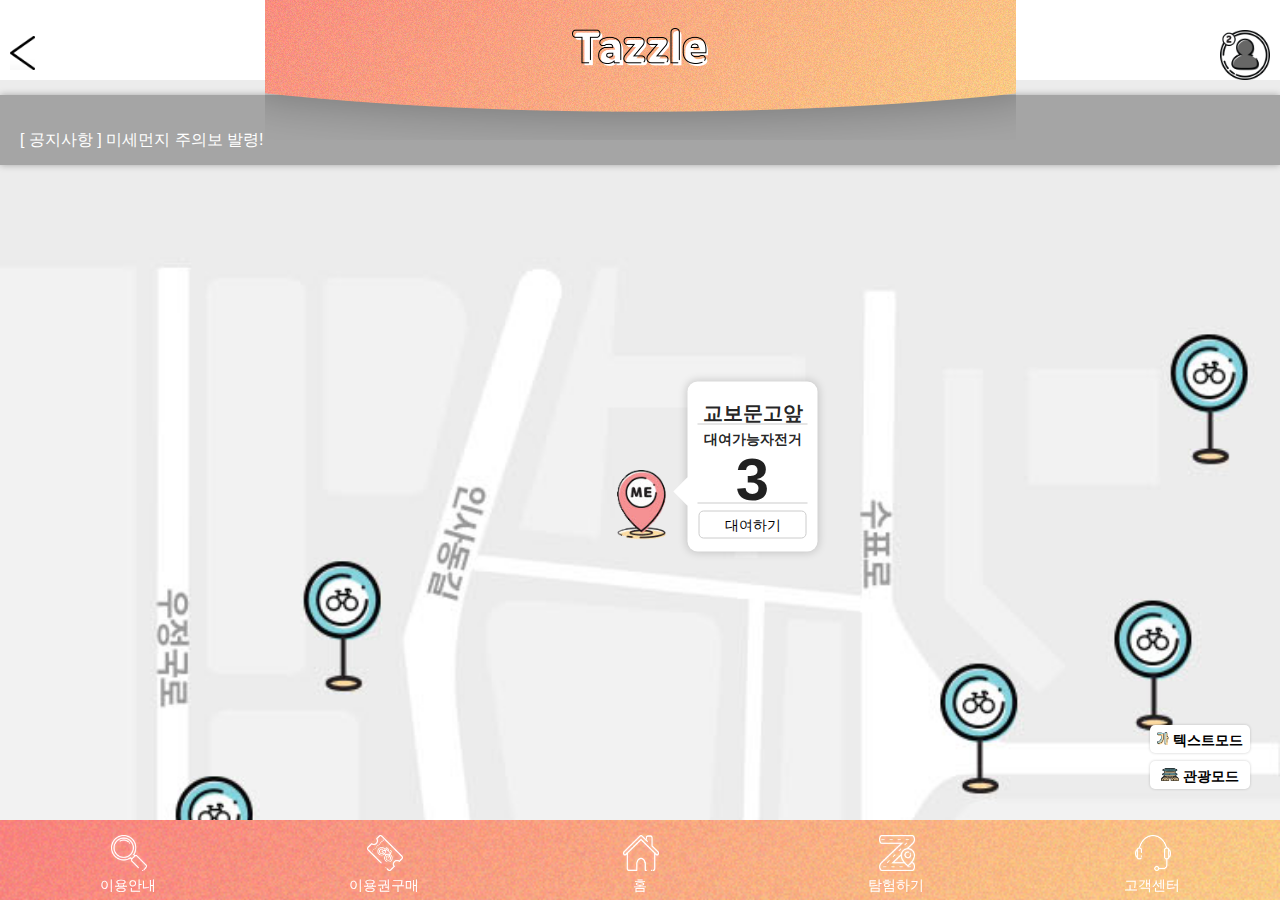
<file: index.html>
<!DOCTYPE html>
<html lang="ko">
<head>
  <meta charset="UTF-8">
  <meta name="viewport" content="width=device-width, initial-scale=1.0">
  <meta name="mobile-web-app-capable" content="yes">
  <meta name="apple-mobile-web-app-capable" content="yes">
  <meta http-equiv="X-UA-Compatible" content="ie=edge">
  <title>Tazzle</title>

  <!-- Material Icons CSS -->
  <link href="https://fonts.googleapis.com/icon?family=Material+Icons" rel="stylesheet">

  <!-- Material CSS -->
  <link rel="stylesheet" href="css/materialize.min.css">

  <!-- My CSS -->
  <link rel="stylesheet" href="css/main.css">

  <!-- Mainfest JSON -->
  <link rel="manifest" href="manifest.json">


</head>
<body id="page-main">
  
  <!-- 상단 컨텐츠 영역 시작 -->
  <div id="header">
     <!-- 상단 네비게이션 시작 -->    
     <nav id="navi">
      <div class="container">  
        
        <!-- App Logo -->
        <h1 class="center-align">
          <a href="index.html">
            <img src="images/topbar/name.png" alt="brandlogo">
          </a>
        </h1>
  
        <!-- Next & Prev -->
        <a href="#" id="prev-btn"><img src="images/topbar/goback.png" alt="return"></a>
  
        <a href="#" id="mypage-btn"><img src="images/topbar/mypage.png" alt="mypage"></a>
  
      </div>
    </nav> 
    
    <!--티켓 영역 시작 -->
    <div id="ticket-box">
      <h3 class="center-align">이용권 구매</h3>
  
      <ul>    
        <li>
          <a class="waves-effect waves-light btn white black-text">
            <h4>일일권</h4>
            <span></span>
            <p>1시간권, 2시간권 선택이 가능합니다.</p> 
          </a>
        </li>
        <li>
          <a class="waves-effect waves-light btn white black-text">
            <h4>정기권</h4>
            <span></span>
            <p>7일, 30일, 365일 선택이 가능합니다.</p>
          </a>
        </li>
        <li>
          <a class="waves-effect waves-light btn white black-text">
            <h4>단체권</h4>
            <span></span>
            <p>최대 4인까지 이용이 가능합니다.</p>
          </a>
        </li>
      </ul>
    </div>
  </div>



  <!-- 컨텐츠 영역 시작 -->
  <div class="container" id="contents">
    
    <div class="map"></div>
    
    <div class="notice">
      [ 공지사항 ] 미세먼지 주의보 발령!
    </div>

    <div class="pointer-box">
      <img src="images/here1.png" alt="현위치이미지">
      <div>
        <h4 class="center-align" >교보문고앞<br></h4>
        <div class="rentalbox center-align">
          <strong>대여가능자전거<br><span>3</span></strong>
        </div>
        <button>대여하기</button>
      </div>
    </div>
      
    <div class="btn-group">
      <a href="#"><img src="images/text.png" alt="텍스트모드아이콘"> 텍스트모드</a>
      <a href="#"><img src="images/tourism.png" alt="관광모드아이콘"> 관광모드</a>
    </div>

  </div>





  <!-- 하단 컨텐츠 영역 시작 -->
  <footer class="page-footer" id="footer">
    <ul class="clearfix">
      <li><a href="pages/howtouse.html"><span>1</span></a> <strong>이용안내</strong></li>
      <li><a href="#"><span>2</span></a> <strong>이용권구매</strong></li>
      <li><a href="index.html"><span>3</span></a> <strong>홈</strong></li>
      <li><a href="pages/road.html"><span>4</span></a> <strong>탐험하기</strong></li>
      <li><a href="#"><span>5</span></a> <strong>고객센터</strong></li>
    </ul>
  </footer>





  <!-- jQuery JS -->
  <script src='http://code.jquery.com/jquery-1.9.1.min.js'></script>

  <!-- Material CSS -->
  <script src="js/materialize.min.js"></script>
  
  <!-- My JS -->  
  <script src="js/app.js"></script>
  <script src="js/main.js"></script>

</body>
</html>
</file>
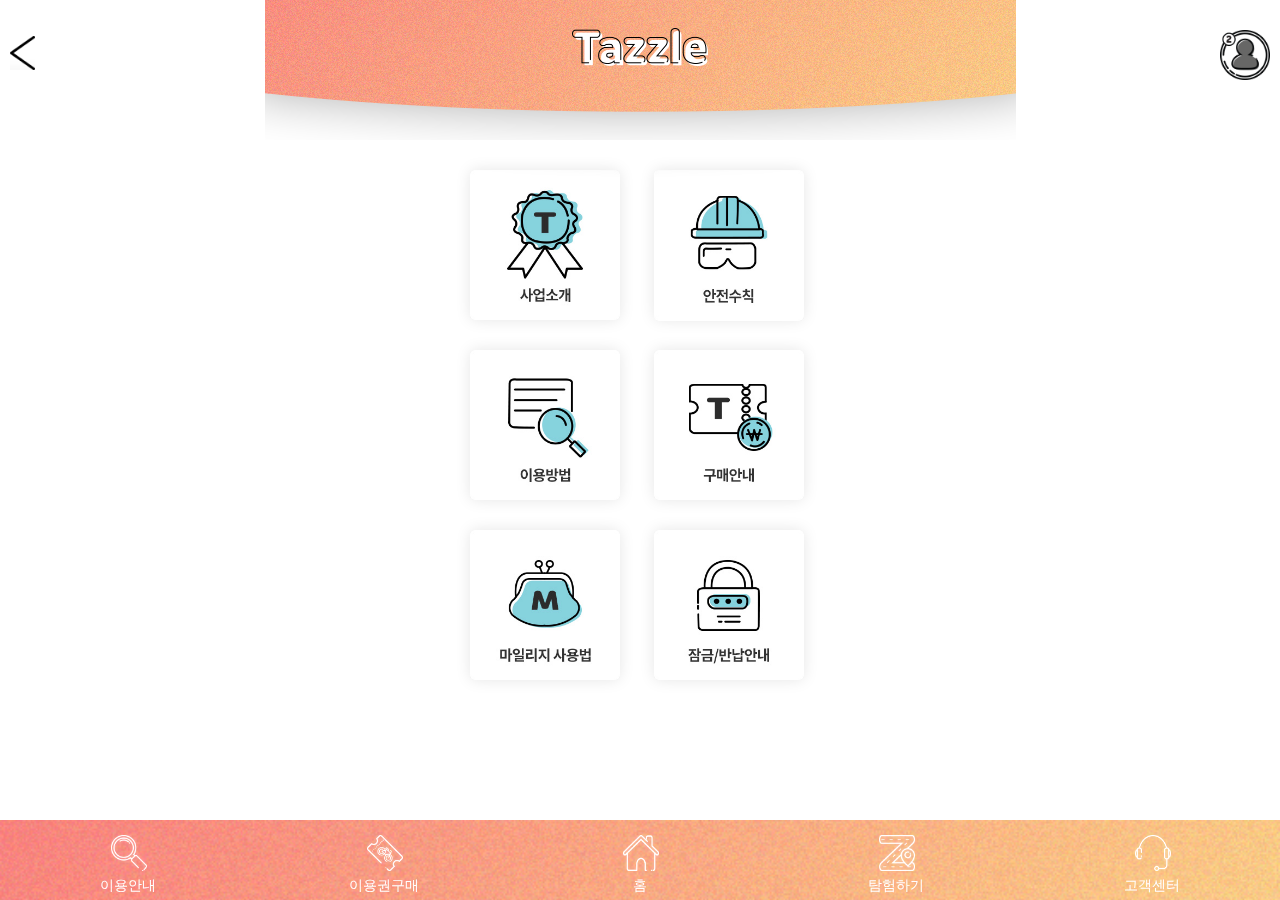
<file: pages/howtouse.html>
<!DOCTYPE html>
<html lang="ko">
<head>
  <meta charset="UTF-8">
  <meta name="viewport" content="width=device-width, initial-scale=1.0">
  <meta name="mobile-web-app-capable" content="yes">
  <meta name="apple-mobile-web-app-capable" content="yes">
  <meta http-equiv="X-UA-Compatible" content="ie=edge">
  <title>Tazzle</title>

  <!-- Material Icons CSS -->
  <link href="https://fonts.googleapis.com/icon?family=Material+Icons" rel="stylesheet">

  <!-- Material CSS -->
  <link rel="stylesheet" href="../css/materialize.min.css">

  <!-- My CSS -->
  <link rel="stylesheet" href="../css/main.css">

  <!-- Mainfest JSON -->
  <link rel="manifest" href="../manifest.json">

</head>
<body id="page-howtouse">   <!-- 수정 -->
  
  <!-- 상단 컨텐츠 영역 시작 -->
  <div id="header">
     <!-- 상단 네비게이션 시작 -->    
     <nav id="navi">
      <div class="container">  
        
        <!-- App Logo -->
        <h1 class="center-align">
          <a href="/index.html">
            <img src="../images/topbar/name.png" alt="brandlogo">
          </a>
        </h1>
  
        <!-- Next & Prev -->
        <a href="#" id="prev-btn"><img src="../images/topbar/goback.png" alt="return"></a>
  
        <a href="#" id="mypage-btn"><img src="../images/topbar/mypage.png" alt="mypage"></a>
  
      </div>
    </nav> 
    
    <!--티켓 영역 시작 -->
    <div id="ticket-box">
      <h3 class="center-align">이용권 구매</h3>
  
      <ul>    
        <li>
          <a class="waves-effect waves-light btn white black-text">
            <h4>일일권</h4>
            <span></span>
            <p>1시간권, 2시간권 선택이 가능합니다.</p> 
          </a>
        </li>
        <li>
          <a class="waves-effect waves-light btn white black-text">
            <h4>정기권</h4>
            <span></span>
            <p>7일, 30일, 365일 선택이 가능합니다.</p>
          </a>
        </li>
        <li>
          <a class="waves-effect waves-light btn white black-text">
            <h4>단체권</h4>
            <span></span>
            <p>최대 4인까지 이용이 가능합니다.</p>
          </a>
        </li>
      </ul>
    </div>
  </div>




  <!-- 컨텐츠 영역 시작 -->
 <div id="contents">  <!-- 수정 -->

      <ul>
        <li>
          <a href="#"><img src="../images/howtouse/icon1.jpg" alt="아이콘1"></a>
         </li>
        <li>
          <a href="#"><img src="../images/howtouse/icon2.jpg" alt="아이콘2"></a>
         </li>
        <li>
          <a href="#"><img src="../images/howtouse/icon3.jpg" alt="아이콘3"></a>
         </li>
        <li>
          <a href="#"><img src="../images/howtouse/icon4.jpg" alt="아이콘4"></a>
         </li>
        <li>
          <a href="#"><img src="../images/howtouse/icon5.jpg" alt="아이콘5"></a>
         </li>
        <li>
          <a href="#"><img src="../images/howtouse/icon6.jpg" alt="아이콘6"></a>
         </li>
      </ul>
   
     </div>




  <!-- 하단 컨텐츠 영역 시작 -->
  <footer class="page-footer" id="footer">
    <ul class="clearfix">
      <li><a href="howtouse.html"><span>1</span></a> <strong>이용안내</strong></li>
      <li><a href="#"><span>2</span></a> <strong>이용권구매</strong></li>
      <li><a href="../index.html"><span>3</span></a> <strong>홈</strong></li>
      <li><a href="road.html"><span>4</span></a> <strong>탐험하기</strong></li>
      <li><a href="#"><span>5</span></a> <strong>고객센터</strong></li>
    </ul>
  </footer>





  <!-- jQuery JS -->
  <script src='http://code.jquery.com/jquery-1.9.1.min.js'></script>

  <!-- Material CSS -->
  <script src="../js/materialize.min.js"></script>
  
  <!-- My JS -->  
  <script src="../js/app.js"></script>
  <script src="../js/main.js"></script>

</body>
</html>
</file>
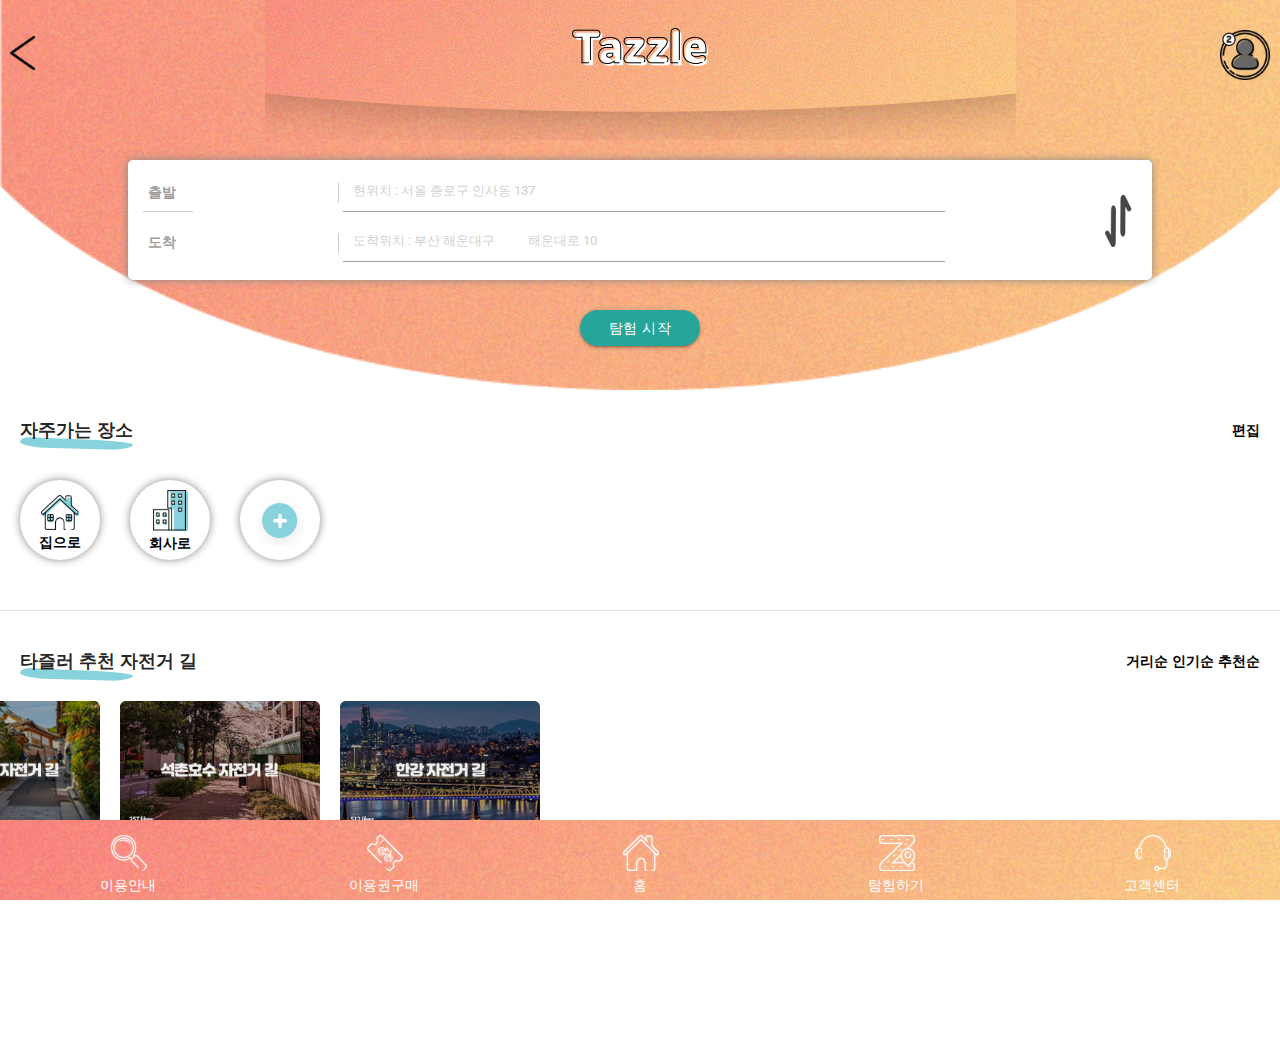
<file: pages/road.html>
<!DOCTYPE html>
<html lang="ko">
<head>
  <meta charset="UTF-8">
  <meta name="viewport" content="width=device-width, initial-scale=1.0">
  <meta name="mobile-web-app-capable" content="yes">
  <meta name="apple-mobile-web-app-capable" content="yes">
  <meta http-equiv="X-UA-Compatible" content="ie=edge">
  <title>Tazzle</title>

  <!-- Material Icons CSS -->
  <link href="https://fonts.googleapis.com/icon?family=Material+Icons" rel="stylesheet">

  <!-- Material CSS -->
  <link rel="stylesheet" href="../css/materialize.min.css">

  <!-- My CSS -->
  <link rel="stylesheet" href="../css/main.css">

  <!-- Mainfest JSON -->
  <link rel="manifest" href="../manifest.json">

</head>
<body id="page-road"> <!-- 수정 -->
  
  <!-- 상단 컨텐츠 영역 시작 -->
  <div id="header">
     <!-- 상단 네비게이션 시작 -->    
     <nav id="navi">
      <div class="container">  
        
        <!-- App Logo -->
        <h1 class="center-align">
          <a href="../index.html">
            <img src="../images/topbar/name.png" alt="brandlogo">
          </a>
        </h1>
  
        <!-- Next & Prev -->
        <a href="#" id="prev-btn"><img src="../images/topbar/goback.png" alt="return"></a>
  
        <a href="#" id="mypage-btn"><img src="../images/topbar/mypage.png" alt="mypage"></a>
  
      </div>
    </nav> 
    
    <!--티켓 영역 시작 -->
    <div id="ticket-box">
      <h3 class="center-align">이용권 구매</h3>
  
      <ul>    
        <li>
          <a class="waves-effect waves-light btn white black-text">
            <h4>일일권</h4>
            <span></span>
            <p>1시간권, 2시간권 선택이 가능합니다.</p> 
          </a>
        </li>
        <li>
          <a class="waves-effect waves-light btn white black-text">
            <h4>정기권</h4>
            <span></span>
            <p>7일, 30일, 365일 선택이 가능합니다.</p>
          </a>
        </li>
        <li>
          <a class="waves-effect waves-light btn white black-text">
            <h4>단체권</h4>
            <span></span>
            <p>최대 4인까지 이용이 가능합니다.</p>
          </a>
        </li>
      </ul>
    </div>
  </div>


  <!-- 수정 시작 -->

  <!-- 컨텐츠 영역 시작 -->  
  <div id="contents">  

    <div class="search">

      <div class="search-form">
        <div class="form-group">
          <label for="">출발</label>
          <input type="text" name="" id="add-start" placeholder="현위치 : 서울 종로구 인사동 137">
        </div>

        <div class="form-group">
          <label for="">도착</label>
          <input type="text" name="" id="add-end" placeholder="도착위치 : 부산 해운대구 
          해운대로 10">
        </div>

        <a href="#" id="switch-btn"><img src="../images/arrow.png" alt="화살표이미지" class="right"></a>        
      </div>

      <p><a class="btn" id="search-btn">탐험 시작</a></p>
    </div>



    <div class="place">
      <h4>자주가는 장소 <span class="right"><a href="#">편집</a></span></h4> <!-- 수정 -->
      
      <ul class="clearfix">
        <li>
          <a href="#"><img src="../images/homeicon.png" alt="집으로"><br>집으로</a>
        </li>
        <li>
          <a href="#"><img src="../images/officeicon.png" alt="회사로">
            <br>회사로</a>
        </li>
        <li>
          <a href="#"><img src="../images/plusbtn.png" alt="추가버튼"></a>
        </li>
      </ul>

    </div>

    <div class="divider"></div>


    <div class="route">
      <h4>타즐러 추천 자전거 길 
        <span class="right"><a href="#">거리순</a> <a href="#">인기순</a> <a href="#">추천순</a></span> <!-- 수정 -->
      </h4>            

      <div class="road-gallery clearfix">
        <div class="box1">
          <a href="#"><img src="../images/bikeroad1.png" alt="한옥마을 자전거 길"></a>
        </div>
  
        <div class="box2">
          <a href="#"><img src="../images/bikeroad2.png" alt="석촌호수 자전거 길"></a>
        </div>
  
        <div class="box3">
          <a href="#"><img src="../images/bikeroad3.png" alt="한강 자전거 길"></a>
        </div>
      </div>
    </div>

  </div>

  <!-- 수정 끝 -->


 <!-- 하단 컨텐츠 영역 시작 -->
 <footer class="page-footer" id="footer">
  <ul class="clearfix">
    <li><a href="howtouse.html"><span>1</span></a> <strong>이용안내</strong></li>
    <li><a href="#"><span>2</span></a> <strong>이용권구매</strong></li>
    <li><a href="../index.html"><span>3</span></a> <strong>홈</strong></li>
    <li><a href="road.html"><span>4</span></a> <strong>탐험하기</strong></li>
    <li><a href="#"><span>5</span></a> <strong>고객센터</strong></li>
  </ul>
</footer>



  <!-- jQuery JS -->
  <script src='http://code.jquery.com/jquery-1.9.1.min.js'></script>

  <!-- Material CSS -->
  <script src="../js/materialize.min.js"></script>
  
  <!-- My JS -->  
  <script src="../js/app.js"></script>
  <script src="../js/main.js"></script>

</body>
</html>
</file>
<file: css/main.css>
@charset "utf-8";

@import url(reset.css);


/* ******************* 공통영역 선언 시작 ****************** */

h1, h2, h3, h4, h5, h6{ margin: 0;}


/* ***************************** 상단 영역 시작 ***************************** */
#header{
  width: 100%; height: 140px; position: fixed; left: 0; top: 0;
  z-index: 9999;
}

/* 상단 네비게이션 영역 */
#navi{
  /* width: 100%; height: 120%; */
  width: 100%; height: 100%; /* 수정 */  
  background: transparent url(../images/topbar/topbackground.png) no-repeat 50% -70px !important;
  background-size: cover;
  box-shadow: none;
  position: relative; 
  z-index: 10000;
}
#navi .container{ height: 100%; }  /* 수정 */
#navi h1{ padding-top: 28px; }  /* 수정 */
#navi h1 a{display: inline-block;}
#navi h1 a img{width: 50%;}

#navi #prev-btn{ width: 25px; height: 34px; position: absolute; left: 10px; top: 33px; }  /* 수정 */
#navi #prev-btn img{width: 100%;}

#navi #mypage-btn{ width: 50px; height: 50px; position: absolute; right: 10px; top: 30px;}
#navi #mypage-btn img{width: 100%;}

/* **** 이용권 구매 Start  ***** */
#header #ticket-box{
  width: 100%; height: 85vh; text-align: center;
  padding-top: 100px;
  background: url(../images/background-img.png) no-repeat 50% 100%;
  background-size: cover;
  position: absolute; left: 0; top: -750px;  /* 수정 */
  z-index: 10;

  -webkit-transition: all ease 0.8s;
  -moz-transition: all ease 0.8s;
  -o-transition: all ease 0.8s;
  transition: all ease 0.8s;
}
#header #ticket-box h3{
  width: 100%; height: 70px;
  font: bold 2.2rem/70px 'Roboto', sans-serif;
  margin-bottom: 10px; /* 수정 */
  position: relative; margin-top: 4vh; /* 수정 */
}
#header #ticket-box h3::after{
  content:''; display: block; 
  width: 70%; height: 1px; background-color: rgba(0, 0, 0, 0.5);
  position: absolute; left: 50%; bottom: 10px;
  margin-left: -35%;
}
#header #ticket-box ul{padding: 0; margin: 0; width: 88%; margin: auto;}
#header #ticket-box li{padding-top: 15px; width: 100%; height: auto;}
#header #ticket-box li:first-child{padding: 0;}
#header #ticket-box li a{
  display: inline-block; width: 80%;height: 90px; padding-top: 10px;
  border-radius: 10px; border: 1px solid rgb(185, 185, 185);
}
#header #ticket-box li a:hover{background-color: #88d2dd !important; color: #fff !important;}


#header #ticket-box ul h4{
  height: 35px;
  font: bold 2rem/35px 'Roboto', sans-serif;
  margin: 0 0 15px; position: relative;
}
#header #ticket-box ul h4::after{
  content:''; display: block; 
  width: 96%; height: 1px; background-color: #888;
  position: absolute; left: 50%; bottom: -5px;
  margin-left: -48%;
}
#header #ticket-box ul a span{
  display: block; width: 23%; height: 1vh;
  background: #88d2dd; border-radius: 0.5vh;
  position: absolute; left: 50%; top: 40%;
  z-index: -5;
  
  -webkit-transform: translate(-50%,-50%);
  -moz-transform: translate(-50%,-50%);
  -o-transform: translate(-50%,-50%);
  transform: translate(-50%,-50%);
}
#header #ticket-box ul a:hover span{
  background: #5d8288;
}
#header #ticket-box ul p{
  /* padding-top: 5px; */
  font: 1.3rem 'Roboto', sans-serif;
}


/* 티켓 활성화 토글클래스 */
.ticket-act{
  top: 0 !important;   /* 수정 */
}


/* ***************************** 컨텐츠 영역 시작 ***************************** */
#contents{
  width: 100%;
  height: 100vh;
  position: absolute;   /* 수정 */
  left: 0;
  top: 0;
} 


/* ***************************** 하단 푸터영역 시작 ***************************** */

/* 하단 네비게이션 영역 */
#footer{
  width: 100%; height: 80px;
  position: fixed; left: 0; bottom: 0;
  background: url(../images/footer_nav.png) no-repeat top center;
  background-size: cover;
  padding: 0;
}
#footer ul{
  width: 100%; height: 80px;
  padding-top: 5px; text-align: center; 
}

#footer ul li{ 
  width: 20%; height: 100%; 
  display: block; list-style: none;
  padding-top: 0px;
  float: left;
  position: relative;
}
#footer ul li a{
  display: block; width: 60px; height: 60px; margin: auto;
  text-decoration: none; position: relative; padding-top: 0;
}
#footer ul li a span{ 
  display: block; width: 60px; height: 60px;
  color: #222;
  position: relative;
  z-index: 10;
  background:rgba(255,255,255,0) no-repeat 13px 10px;
  background-size: 60% 60%;
  text-indent: -9999px;
}

#footer ul li:nth-child(1) a span{
  background-image: url(../images/icon_before/icon_before_1.png);
}
#footer ul li:nth-child(2) a span{
  background-image: url(../images/icon_before/icon_before_2.png);
}
#footer ul li:nth-child(3) a span{
  background-image: url(../images/icon_before/icon_before_3.png);
}
#footer ul li:nth-child(4) a span{
  background-image: url(../images/icon_before/icon_before_4.png);
}
#footer ul li:nth-child(5) a span{
  background-image: url(../images/icon_before/icon_before_5.png);
}

/* 호버 */
#footer ul li:nth-child(1) a:hover span{
  background-image: url(../images/icon_after/icon_after_1.png);
}
#footer ul li:nth-child(2) a:hover span{
  background-image: url(../images/icon_after/icon_after_2.png);
}
#footer ul li:nth-child(3) a:hover span{
  background-image: url(../images/icon_after/icon_after_3.png);
}
#footer ul li:nth-child(4) a:hover span{
  background-image: url(../images/icon_after/icon_after_4.png);
}
#footer ul li:nth-child(5) a:hover span{
  background-image: url(../images/icon_after/icon_after_5.png);
}

/* 엑티브 */
#footer ul li:nth-child(1) a:active span{
  background-image: url(../images/icon_after/icon_after_1.png);
}
#footer ul li:nth-child(2) a:active span{
  background-image: url(../images/icon_after/icon_after_2.png);
}
#footer ul li:nth-child(3) a:active span{
  background-image: url(../images/icon_after/icon_after_3.png);
}
#footer ul li:nth-child(4) a:active span{
  background-image: url(../images/icon_after/icon_after_4.png);
}
#footer ul li:nth-child(5) a:active span{
  background-image: url(../images/icon_after/icon_after_5.png);
}

#footer ul li strong{
  display: inline-block;
  width: 100%; height: 20px; 
  font-weight: normal;
  text-align: center;
  position: absolute; left: 0; bottom: 5px; 
}

/* Transition Area Start */
#footer ul li a{
  -webkit-transition: all ease 0.2s;
  -moz-transition: all ease 0.2s;
  -o-transition: all ease 0.2s;
  transition: all ease 0.2s;
}
#footer ul li a span{
  -webkit-transition: all ease 0.1s;
  -moz-transition: all ease 0.1s;
  -o-transition: all ease 0.1s;
  transition: all ease 0.1s;
}

/* hover & active */
#footer ul li a:hover span{      
  border-radius: 70px;             
  background-color: rgba(255,255,255,1); 
}

#footer ul li a:hover::after{
  content:'';
  display: block;
  width: 100px; height: 50px;
  border-radius: 100px 100px 0 0;  
  position: absolute; left: -20px; top: -25px;    
  background: no-repeat top center; 
}
#footer ul li a:hover + strong{display: none;}
#footer ul li a:active span{      
  border-radius: 70px;             
  background-color: rgba(255,255,255,1); 
}
#footer ul li a:active::after{
  content:'';
  display: block;
  width: 100px; height: 50px;
  border-radius: 100px 100px 0 0;  
  position: absolute; left: -20px; top: -25px;    
  background: no-repeat top center; 
}
#footer ul li a:active + strong{display: none;}
#footer ul li:nth-child(1) a:hover::after{
  background-image: url(../images/bar_after/1.howtouse.png);
}

#footer ul li:nth-child(2) a:hover::after{
  background-image: url(../images/bar_after/2.buytheticket.png);
}

#footer ul li:nth-child(3) a:hover::after{
  background-image: url(../images/bar_after/3.home.png);
}

#footer ul li:nth-child(4) a:hover::after{
  background-image: url(../images/bar_after/4.tour.png);
}

#footer ul li:nth-child(5) a:hover::after{
  background-image: url(../images/bar_after/5.customerservice.png);
}





/* ******************* 페이지별 개별 영역 선언 시작 ****************** */


/* ******** 페이지별 개별 영역 선언 시작 ******** */

/* ******** Page-main 영역 선언 시작 ******** */

/* 홈화면 컨텐츠 */

/* Map */
#page-main #contents .map{
  width: 100%;
  height: 100%;
  background: url(../images/map2.jpg) no-repeat 50% 80px;
  background-size: cover;
  position: static;   /* 수정 */
}

#page-main #contents>div{position: absolute;}

/* Notice */
#page-main #contents .notice{
  width: 100%; height: 70px; text-align: left; line-height: 50px;
  background-color: rgba(0,0,0,0.3);
  box-shadow: 0 0 7px rgba(0, 0, 0, 0.3);
  left: 0; top: 95px;   /* 수정 */
  padding: 20px 0 0 20px;
  font-size: 1.6rem;
  color: #fff;
}

/* Ponter-box */
#page-main #contents .pointer-box{
  width: 75px; height: 75px;
  position: absolute; left: 50%; top: 56%;
  
  -webkit-transform: translate(-50%,-50%);
  -moz-transform: translate(-50%,-50%);
  -o-transform: translate(-50%,-50%);
  transform: translate(-50%,-50%);
}
#page-main #contents .pointer-box>img{width: 100%; height: auto;}
#page-main #contents .pointer-box>div{
  width: 130px; height: 170px; background-color: #fff;
  padding: 20px 10px; 
  position: absolute; right: -140px; bottom: -10px;
  border-radius: 10px;
  box-shadow: 0 0 10px rgba(0, 0, 0, 0.2);
  text-align: center;
}
#page-main #contents .pointer-box>div::after{
  content: ''; display: block; width: 20px; height: 20px; background-color: #fff;
  position: absolute; left: -10px; bottom: 50px;

  -webkit-transform: rotate(45deg);
  -moz-transform: rotate(45deg);
  -o-transform: rotate(45deg);
  transform: rotate(45deg);
}

#page-main #contents .pointer-box>div h4{
  font-size: 2rem; font-weight: bold; margin:0;
}
#page-main #contents .pointer-box>div strong{
  font-size: 1.4rem; font-weight: bold;
  position: relative;
  top: 1px;
}
#page-main #contents .pointer-box>div strong span{
  font-size: 6rem;
  font-weight: bold;
  position: relative;
  line-height: 1em;
}
#page-main #contents .pointer-box>div>div{
  width: 100%; height: 80px; 
  border-top: 1px solid #ccc;
  border-bottom: 1px solid #ccc;
  padding-top: 3px;

}
#page-main #contents .pointer-box button{
  margin: 7px auto;
  padding: 5px 25px;
  border: 1px solid #ccc;
  border-radius: 5px;
  background-color: #ffffff;
}
#page-main #contents .pointer-box button:active{box-shadow: inset 0 0 5px rgba(0, 0, 0, 0.2);}

/* Btn-group */
#page-main #contents .btn-group{
  width: 100px; height: 25px;
  position: absolute; right: 30px; bottom: 150px;  /* 수정 */
  text-align: center;
}
#page-main #contents .btn-group a{
  width: 100%; height: 28px; margin-bottom: 8px;
  font-size: 1.4rem; font-weight: bold;
  display: block;
  background-color: rgba(255,255,255,1.0);
  box-shadow: 0 0 3px rgba(0, 0, 0, 0.2);
  padding: 5px;
  border-radius: 5px;
}
#page-main #contents .btn-group a:active{ box-shadow: inset 0 0 10px rgba(0, 0, 0, 0.2);}
#page-main #contents .btn-group img{
   height: 70%;
}
#page-main #contents .btn-group a:last-child{margin-bottom: 0;}



/* ******** Page-howtouse 영역 선언 시작 ******** */
/* Contents */
#page-howtouse #contents{height: 100%;}

#page-howtouse #contents ul{
  width: 340px; height: 650px;
  position: absolute; left: 50%; top: 170px;
  
  -webkit-transform: translateX(-50%);
  -moz-transform: translateX(-50%);
  -o-transform: translateX(-50%);
  transform: translateX(-50%);
}
#page-howtouse #contents ul::after{
  content:''; display: block; clear: both;
}

#page-howtouse #contents li{  /* 수정 */
  width: 150px; 
  height: 150px; 
  margin: 0 30px 30px 0;
  float: left;
  cursor: pointer;
  border-radius: 10px;
}
#page-howtouse #contents li:nth-child(2n){margin-right: 0;}

#page-howtouse #contents li a{
  display: block; width: 100%; height: 100%; border-radius: 5px;   box-shadow: 0 0 15px rgba(0, 0, 0, 0.1); 
}
#page-howtouse #contents li a:active{}
#page-howtouse #contents li a img{
  width: 100%; border-radius: 5px;
  
  
}
#page-howtouse #contents li:nth-child(1),
#page-howtouse #contents li:nth-child(3),
#page-howtouse #contents li:nth-child(5){
  margin-right: 10%; 
} 

#page-howtouse #contents li a img:hover{
  box-shadow: none;
}


/* 수정시작 */

/* ******** Page-road 영역 선언 시작 ******** */
#page-road #contents{height: 100%;}

/* 탐험하기 */
#page-road #contents .search{
  width: 100%; height: 390px; 
  padding-top: 160px;
  margin-bottom: 20px;
  background: url(../images/background-img.png) no-repeat 50% 100%;
  background-size: cover;
}
#page-road #contents .search-form{
  width: 80%; padding: 10px; margin: auto; background-color: #fff;
  box-shadow: 0 0 8px #888; position: relative; border-radius: 5px;
}
#page-road #contents .search-form label{ 
  display: inline-block; width: 20%; height: 50px; padding: 5px 0;
  font: bold 1.4rem/35px "맑은 고딕", sans-serif; text-indent: 10px;
  position: relative;
}
#page-road #contents .search-form>div:first-child label::before{
  content:''; display: block;
  width: 50px; height: 1px; background-color: #ccc;
  position: absolute; bottom: 8px; left: 5px;
}
#page-road #contents .search-form label::after{
  content:''; display: block;
  width: 1px; height: 20px; background-color: #ccc;
  position: absolute; right: 0; top: 13px;
}
#page-road #contents .search-form input{
  width: 60% !important; height: 40px; font-size: 1.3rem; text-indent: 10px;
}
#page-road #contents #switch-btn{
  width: 27px; height: 52px; position: absolute; right: 20px; top: 35px;
}
#page-road #contents .search p{ text-align: center; margin-top: 30px; }

#page-road #contents .search p a{ border-radius: 26px; width: 120px;}

/* 자주가는 장소 */
#page-road #contents .place{width: 100%; height: 150px; padding: 0 20px;}
#page-road #contents .place h4{
  width: 100%; height: 40px; line-height: 40px;
  font-size: 1.8rem; font-weight: bold; margin-bottom: 30px;
  background: url(../images/KakaoTalk_20190927_103722701_05.png) no-repeat 0 100%;
}
#page-road #contents .place h4 span{font-size: 1.4rem;}
#page-road #contents .place ul{width: 100%;}
#page-road #contents .place ul li{
  width: 80px; height: 80px; float: left; margin-right: 30px; padding: 15px; 
  text-align: center; font-weight: bold; line-height: 1.2;
  background-color: #fff; border-radius: 50%; box-shadow: 0 0 8px #888 ;
}
#page-road #contents .place ul li:active{box-shadow: inset 0 0 8px #888;}
#page-road #contents .place ul li:nth-child(2){padding-top: 10px;}
#page-road #contents .place ul li img{width: 75%;}
#page-road #contents .place ul li:nth-child(2) img{width: 70%; height: 75%;}
#page-road #contents .place ul li:nth-child(3) img{ width: 95%; }

#page-road #contents .divider{margin: 50px 0 30px;}


/* 타즐러 추천 자전거 길 */
#page-road #contents .route{width: 100%; height: 400px; padding: 0 20px;  overflow: hidden; position: relative;}
#page-road #contents .route h4{
  width: 100%; height: 40px; line-height: 40px;
  font-size: 1.8rem; font-weight: bold; margin-bottom: 30px;
  background: url(../images/KakaoTalk_20190927_103722701_05.png) no-repeat 0 100%;
}
#page-road #contents .route h4 span{font-size: 1.4rem;}

#page-road #contents .route .road-gallery{
  width: 640px; height: 150px; position: absolute; left: 20px; top: 60px; margin-left: -120px;
}
#page-road #contents .route .road-gallery>div{
  width: 200px; height: 150px; float: left; margin-right: 20px;
}
#page-road #contents .route .road-gallery>div:last-child{margin-right: 0;}
#page-road #contents .route .road-gallery>div img{width: 100%;}


/* 수정끝 */


/* ******************************  기존 코드 ******************************** */

/* ******** Page-road 영역 선언 시작 ******** */

/* 탐험하기 */
/* #page-road1{
  width: 100%; height: 100vh;
  margin: 0;
  background: url(../images/topbar2.png) no-repeat top center;
  background-size: cover;
  position: absolute; left: 0; top: 0;
}
#page-road1 #content-1{width: 100%; position: relative; margin: 150px 0 0 0;}

#page-road1 #content-1>div:nth-child(1),
#page-road1 #content-1>div:nth-child(2)
{
  width: 80%; height: 60px;
  background-color: #fff;
  border-radius: 10px;
  line-height: 60px;
  text-indent: 20px;
  margin-left: 40px;
  margin-bottom: 10px;
  box-shadow: 0 6px 6px rgba(0,0,0,0.1)
}

#page-road1 #content-1>div img{width: 20px; height: 20px; margin-top: 20px; margin-right: 15px;}
#page-road1 #content-1>div a{
  font-size: 1.6rem;
}
#page-road1 #content-1>div strong{
  font-size: 1.7rem; color: rgba(0,0,0,0.2);
  font-weight: bold; margin-right: 15px;
}

#page-road1 #content-1>div:nth-child(3){
  width: 27px; height: 52px;
  position: absolute; right: 0; top: 10px;
}

#page-road1 #content-1>div:nth-child(3) img{
  width: 100%; height: 100%;
}

#page-road1 #content-1 .btn{
  width: 25%;
  border: 1px solid rgba(117, 117, 117, 0.8);
  color: #000;
  background-color: rgba(59, 46, 46, 0);
  border-radius: 30px;  
  margin-left: 40%;
  margin-top: 8%;
  font-weight: bold;
} */

/* 자주가는 장소 */
/* #page-road1 #content-2{
  width: 100%; height: 120px; padding: 0 20px;
  margin-top: 55px;
  margin-bottom: 20px;
}
#page-road1 #content-2 h5{  
  margin-bottom: 20px;
}

#page-road1 #content-2 ul li{float: left;}

#page-road1 #content-2 ul li:nth-child(1),
#page-road1 #content-2 ul li:nth-child(2){
  width: 70px; height: 70px; background-color: #fff;
  border-radius: 50%;
  margin-right: 20px;
  box-shadow: 0 0 8px rgba(0,0,0,0.2)
}
#page-road1 #content-2 ul li:nth-child(1),
#page-road1 #content-2 ul li:nth-child(2) a{
  display: block; text-align: center;
  font-size: 1rem;
}

#page-road1 #content-2 ul li img{
  margin-top: 15px;
  width: 30px; height: 30px;
}

#page-road1 #content-2 ul li:nth-child(3){
  width: 40px; height: 40px;
}
#page-road1 #content-2 ul li:nth-child(3) img{
  margin-top: 20px;
  width: 100%; height: 100%;
} */

/* 구분선 */
/* 
#page-road1 p{line-height: 0;}
#page-road1 p img{
  width: 100%; padding: 0 10px; 
}

#page-road1 #content-2 .bg-bar{
  z-index: -999;
  position: absolute; top: 434px;
  width: 70px;
} */


/* 타즐러 추천 자전거 길 */
/* #page-road1 #content-3{
  width: 100%; height: 246px;
  overflow: hidden;
}

#page-road1 #content-3 .bg-bar{
  z-index: -999;
  position: absolute; top: 580px; left: 20px;
  width: 60px;
}


#page-road1 #content-3  h5{
  padding: 0 20px;
}

#page-road1 #content-3>div{
  width: 40%; float: left;
  margin-right: 20px;  
}
#page-road1 #content-3>div img{
  width: 100%; height: 100%;
  box-shadow: 0 0 8px rgba(0,0,0,0.5);
  border-radius: 10px
}

#page-road1 #content-3 .box1{
  margin-left: -75px;
}
#page-road1 #content-3 .box3{margin-right: -140px;}

#page-road1 #content-3 ul{
  width: 100%; height: 15px;
  margin-bottom: 20px;
  padding-right: 10px;
}
#page-road1 #content-3 li{
  width: 50px; height: 15px; float: right;  
}
#page-road1 #content-3 li a{
  color: rgb(37, 37, 37);
  display: block;
}

#page-road1 #content-3 li:nth-child(3) a{
  font-weight: bold; 
  color: #000;
} */
</file>
